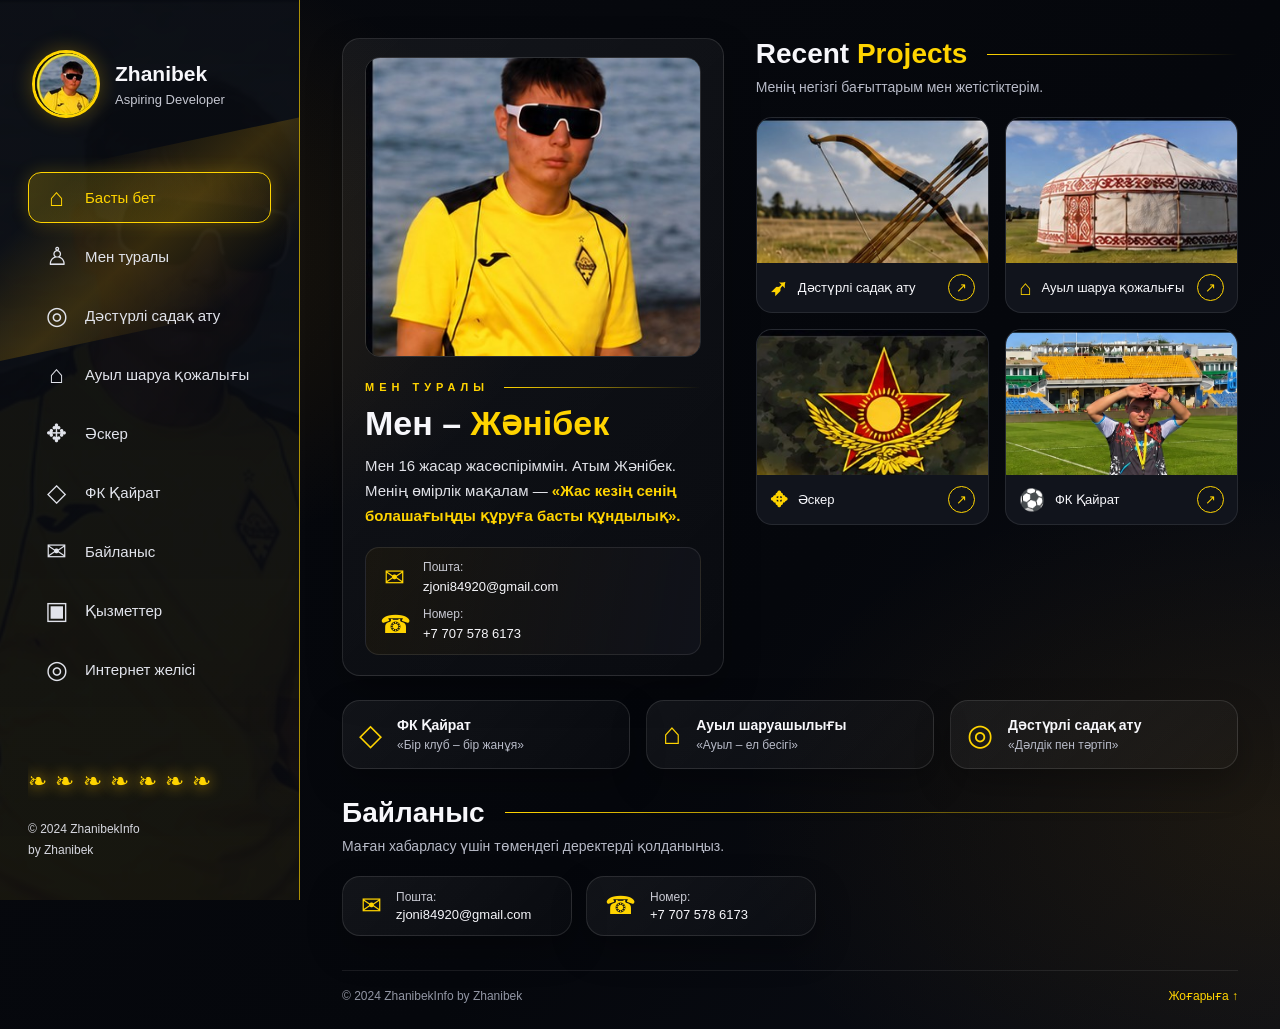
<file: index.html>
<!doctype html>
<html lang="kk">
<head>
  <meta charset="utf-8">
  <meta name="viewport" content="width=device-width, initial-scale=1">
  <meta name="theme-color" content="#080a0e">
  <meta name="color-scheme" content="dark">
  <meta name="format-detection" content="telephone=no">
  <meta name="apple-mobile-web-app-capable" content="yes">
  <meta name="apple-mobile-web-app-status-bar-style" content="black-translucent">
  <meta name="author" content="Zhanibek">
  <meta name="description" content="Жәнібектің жеке портфолиосы — ФК Қайрат, дәстүрлі садақ ату, ауыл шаруашылығы және жеке жетістіктері.">
  <meta property="og:title" content="Zhanibek — Жеке портфолио">
  <meta property="og:description" content="Бір мақсат. Бір жол. Үлкен арман.">
  <title>Zhanibek | Жеке портфолио</title>
  <link rel="icon" type="image/jpeg" href="assets/avatar.jpg">
  <link rel="apple-touch-icon" href="assets/avatar.jpg">
  <link rel="stylesheet" href="style.css">
</head>
<body>
  <div class="site-shell">
    <aside class="sidebar" id="sidebar">
      <a class="brand" href="#home" aria-label="Басты бетке өту">
        <img src="assets/avatar.jpg" alt="Жәнібектің профиль суреті">
        <span><strong>Zhanibek</strong><small>Aspiring Developer</small></span>
      </a>
      <div class="side-mountain"></div>
      <nav class="nav" aria-label="Негізгі навигация">
        <a href="#home" class="nav-link active"><span class="nav-icon">⌂</span>Басты бет</a>
        <a href="#about" class="nav-link"><span class="nav-icon">♙</span>Мен туралы</a>
        <a href="#archery" class="nav-link"><span class="nav-icon">◎</span>Дәстүрлі садақ ату</a>
        <a href="#farm" class="nav-link"><span class="nav-icon">⌂</span>Ауыл шаруа қожалығы</a>
        <a href="#army" class="nav-link"><span class="nav-icon">✥</span>Әскер</a>
        <a href="#kairat" class="nav-link"><span class="nav-icon">◇</span>ФК Қайрат</a>
        <a href="#contact" class="nav-link"><span class="nav-icon">✉</span>Байланыс</a>
        <a href="#services" class="nav-link"><span class="nav-icon">▣</span>Қызметтер</a>
        <a href="#social" class="nav-link"><span class="nav-icon">◎</span>Интернет желісі</a>
      </nav>
      <div class="sidebar-bottom">
        <div class="ornament">❧ ❧ ❧ ❧ ❧ ❧ ❧</div>
        <p>© 2024 ZhanibekInfo<br>by Zhanibek</p>
      </div>
    </aside>

    <main class="main-content">
      <header class="mobile-header">
        <a class="mobile-brand" href="#home">Zhanibek<span>.</span></a>
        <button class="menu-toggle" id="menuToggle" type="button" aria-label="Мәзірді ашу" aria-controls="sidebar" aria-expanded="false">☰</button>
      </header>

      <section class="page-section active" id="home">
        <div class="home-grid">
          <article class="intro-panel glass">
            <img class="hero-photo" src="assets/profile.jpg" alt="Жәнібек сары түсті ФК Қайрат жейдесінде">
            <div class="eyebrow">МЕН ТУРАЛЫ <i></i></div>
            <h1>Мен – <span>Жәнібек</span></h1>
            <p>Мен 16 жасар жасөспіріммін. Атым Жәнібек. Менің өмірлік мақалам — <b>«Жас кезің сенің болашағыңды құруға басты құндылық».</b></p>
            <div class="contact-mini">
              <div><span class="gold-icon">✉</span><span><small>Пошта:</small><a href="mailto:zjoni84920@gmail.com">zjoni84920@gmail.com</a></span></div>
              <div><span class="gold-icon">☎</span><span><small>Номер:</small><a href="tel:+77075786173">+7 707 578 6173</a></span></div>
            </div>
          </article>

          <section class="projects-panel">
            <div class="section-heading"><h2>Recent <span>Projects</span></h2><i></i></div>
            <p class="muted">Менің негізгі бағыттарым мен жетістіктерім.</p>
            <div class="project-grid">
              <a class="project-card" href="#archery"><img src="assets/archery.jpg" alt="Дәстүрлі садақ ату"><span><b>➶</b>Дәстүрлі садақ ату <em>↗</em></span></a>
              <a class="project-card" href="#farm"><img src="assets/yurt.jpg" alt="Қазақтың киіз үйі"><span><b>⌂</b>Ауыл шаруа қожалығы <em>↗</em></span></a>
              <a class="project-card" href="#army"><img src="assets/army-emblem.jpg" alt="Әскери тақырып"><span><b>✥</b>Әскер <em>↗</em></span></a>
              <a class="project-card" href="#kairat"><img src="assets/kairat-mascot.jpg" alt="ФК Қайрат жанкүйерлері"><span><b>⚽</b>ФК Қайрат <em>↗</em></span></a>
            </div>
          </section>
        </div>

        <section class="quick-links">
          <a href="#kairat" class="quick-card"><span class="quick-symbol">◇</span><span><strong>ФК Қайрат</strong><small>«Бір клуб – бір жанұя»</small></span></a>
          <a href="#farm" class="quick-card"><span class="quick-symbol">⌂</span><span><strong>Ауыл шаруашылығы</strong><small>«Ауыл – ел бесігі»</small></span></a>
          <a href="#archery" class="quick-card"><span class="quick-symbol">◎</span><span><strong>Дәстүрлі садақ ату</strong><small>«Дәлдік пен тәртіп»</small></span></a>
        </section>
        <section class="contact-section" id="contact">
          <div class="section-heading"><h2>Байланыс</h2><i></i></div>
          <p class="muted">Маған хабарласу үшін төмендегі деректерді қолданыңыз.</p>
          <div class="contact-row">
            <a class="contact-card" href="mailto:zjoni84920@gmail.com"><span>✉</span><div><small>Пошта:</small>zjoni84920@gmail.com</div></a>
            <a class="contact-card" href="tel:+77075786173"><span>☎</span><div><small>Номер:</small>+7 707 578 6173</div></a>
          </div>
        </section>
      </section>

      <section class="page-section detail-page" id="about">
        <div class="topline"><span>Жеке портфолио</span><i></i><a href="#home">⌂ Басты бетке оралу</a></div>
        <div class="detail-hero">
          <img src="assets/profile.jpg" alt="Жәнібек">
          <div><div class="eyebrow">МЕН ТУРАЛЫ</div><h1>Мен – <span>Жәнібек</span></h1><p>Арманға апарар жол — ізденіс, еңбек және табандылық.</p>
          <p>Мен жаңа нәрселерді үйренуге, өзімді әртүрлі бағытта дамытуға және командамен жұмыс істеуге қызығамын. Спорт, ұлттық дәстүр және қоғамдық орта менің өмірімде ерекше орын алады.</p></div>
        </div>
        <div class="info-card"><h3>Менің ұстанымым</h3><p>«Жас кезің сенің болашағыңды құруға басты құндылық». Әрбір тәжірибе — өзіңді дамытуға берілген мүмкіндік.</p></div>
      </section>

      <section class="page-section detail-page" id="kairat">
        <div class="topline"><span>ФК Қайрат</span><i></i><a href="#home">⌂ Басты бетке оралу</a></div>
        <div class="detail-title"><div class="club-mark">◇</div><div><h1>ФК <span>Қайрат</span></h1><p>«Бір клуб – бір жанұя»</p></div></div>
        <div class="story-card"><h3>Менің жолым</h3><p>Қайрат футбол клубы тек футбол ғана емес. Ол ішкі атмосфера мен жанкүйерлер мен ішкі клубтың зор жұмыс. Ал мен Қайрат футбол клубында жүргеніме шамамен <b>5 жыл</b> уақыттан асты. Ең алғаш мен жанкүйер ретінде <b>3 жыл</b> «Қайра махабатым» деген ұйымда жүрдім. Содан соң <b>1 жыл</b> еріктілер қатарына қосылып жұмыс атқардым. Ал қазіргі таңда мен клубтың <b>маскоты</b> болып жұмыс жасаймын.</p></div>
        <div class="photo-grid two"><img src="assets/kairat-flag.jpg" alt="Қайрат туымен стадионда"><img src="assets/kairat-mascot.jpg" alt="Қайрат стадионындағы маскот"></div>
        <div class="achievement-strip"><div><b>🏆</b><span><strong>Қайрат жанкүйері</strong><small>Жанымды беретін клуб</small></span></div><div><b>🤝</b><span><strong>Еріктілік қызметі</strong><small>Клуб дамуына үлес</small></span></div><div><b>★</b><span><strong>Клуб маскоты</strong><small>Қайраттың бет-бейнесі</small></span></div></div>
      </section>

      <section class="page-section detail-page" id="farm">
        <div class="topline"><span>Ауыл шаруа қожалығы</span><i></i><a href="#home">⌂ Басты бетке оралу</a></div>
        <div class="detail-title"><div class="club-mark">⌂</div><div><h1>Ауыл шаруа <span>қожалығы</span></h1><p>«Ауыл – ел бесігі»</p></div></div>
        <div class="story-card"><h3>Менің тарихым</h3><p>Мен жас кезімнен ауылға қызығушылығым мол. Оған себепші болған басты себепкер — менің атам Бердәлі. Ол ауылда маған қазақ халқының атадан балаға келе жатқан салт дәстүрі мен құндылықтарын түсіндіріп үйретті. Ал қазіргі таңда мен ауылымды дамыту мен өркендетуге бар күш жігерімді салып келе жатырмын.</p></div>
        <div class="photo-grid two"><img src="assets/farm-horse.jpg" alt="Ауылдағы ат"><img src="assets/farm-sunset.jpg" alt="Ауыл даласындағы күн батуы"></div>
        <div class="achievement-strip"><div><b>🌱</b><span><strong>Ауыл шаруашылығы</strong><small>Даму мен өркендеу</small></span></div><div><b>🤝</b><span><strong>Ауылға қызмет</strong><small>Ел игілігі үшін</small></span></div><div><b>↗</b><span><strong>Болашаққа қадам</strong><small>Жауапкершілік пен еңбек</small></span></div></div>
      </section>

      <section class="page-section detail-page" id="archery">
        <div class="topline"><span>Дәстүрлі садақ ату</span><i></i><a href="#home">⌂ Басты бетке оралу</a></div>
        <div class="detail-title"><div class="club-mark">◎</div><div><h1>Дәстүрлі <span>садақ ату</span></h1><p>«Дәлдік пен тәртіп – жеңістің кілті»</p></div></div>
        <div class="story-card"><h3>Менің тарихым</h3><p>Мен дәстүрлі садақ атуға 2020 жылы келдім. Бұл спортқа келуімнің басты себепшісі — менің бапкерім Жүкейхан ағай. Садақ атудан қалалық жарыста 1 орын иегері атандым. Қазіргі уақытта кәсіби түрде садақ атып қана қоймай, төреші қызметін де атқарамын.</p></div>
        <div class="photo-grid two"><img src="assets/archery-practice.jpg" alt="Садақ ату жаттығуы"><img src="assets/archery-flag.jpg" alt="Қазақстан туы аясында садақ ату"></div>
        <div class="achievement-strip"><div><b>🥇</b><span><strong>Қалалық жарыс</strong><small>1 орын (садақ ату)</small></span></div><div><b>2020</b><span><strong>Спортқа келу</strong><small>Алғашқы қадам</small></span></div><div><b>◎</b><span><strong>Төреші</strong><small>Спортқа үлес</small></span></div></div>
      </section>

      <section class="page-section detail-page" id="army">
        <div class="topline"><span>Әскер</span><i></i><a href="#home">⌂ Басты бетке оралу</a></div>
        <div class="detail-title"><div class="club-mark">✥</div><div><h1><span>Әскер</span></h1><p>«Ерлік – елдің тірегі»</p></div></div>
        <div class="story-card"><h3>Менің жолым</h3><p>Әскер ол тек тәртіп қана емес. Әскер ол ер жігітті төзімділік пен табандылыққа сынайтын жер. Ал маған келетін болсақ, мен әскерге мектеп кезінен қызығып келемін және сол қызығушылығымды колледжге келіп іске асырдым. Қазіргі таңда Алматы қаласының жас сарбаз құрама командасының өкілімін.</p></div>
        <div class="photo-grid three"><img src="assets/army-portrait.jpg" alt="Жәнібектің портреті"><img src="assets/army-uniform.jpg" alt="Әскери киімдегі сурет"><img src="assets/army-parade.jpg" alt="Салтанатты әскери киім"></div>
        <div class="achievement-strip"><div><b>★</b><span><strong>Ел қорғау – парызым</strong><small>Отанға адал қызмет</small></span></div><div><b>✓</b><span><strong>Төзімділік</strong><small>Жеңіске жетудің кілті</small></span></div><div><b>✦</b><span><strong>Батылдық</strong><small>Ер жігіттің белгісі</small></span></div></div>
      </section>

      <section class="page-section detail-page" id="services">
        <div class="topline"><span>Қызметтер</span><i></i><a href="#home">⌂ Басты бетке оралу</a></div>
        <div class="detail-title"><div class="club-mark">▣</div><div><h1>Менің <span>қызметтерім</span></h1><p>Қызмет бағытын таңдаңыз және прайс-листпен танысыңыз.</p></div></div>
        <div class="service-grid service-buttons">
          <a class="service-button" href="#team-building"><span class="service-button-icon">🏹</span><h3>Садақ ату &amp; Тимбилдинг</h3><p>Командалық ойындар, садақ ату және корпоративтік іс-шаралар</p><span class="service-open">Прайс-листті көру →</span></a>
          <a class="service-button" href="#mobilograf"><span class="service-button-icon">🎥</span><h3>Мобилограф</h3><p>Той, бизнес, дүкен және спорттық іс-шараларға түсірілім</p><span class="service-open">Прайс-листті көру →</span></a>
          <a class="service-button" href="#photographer"><span class="service-button-icon">📷</span><h3>Фотограф</h3><p>Той, коммерциялық түсірілім және іс-шаралар</p><span class="service-open">Прайс-листті көру →</span></a>
        </div>
      </section>

      <section class="page-section detail-page price-page" id="team-building">
        <div class="topline"><span>Садақ ату &amp; Тимбилдинг</span><i></i><a href="#services">← Қызметтерге оралу</a></div>
        <div class="detail-title"><div class="club-mark">🏹</div><div><h1>Садақ ату <span>&amp; Тимбилдинг</span></h1><p>Almaty Team Events — прайс-лист</p></div></div>
        <img class="price-poster" src="assets/team-building-price.jpg" alt="Садақ ату және тимбилдинг қызметтерінің прайс-листі">
      </section>

      <section class="page-section detail-page price-page" id="mobilograf">
        <div class="topline"><span>Мобилограф</span><i></i><a href="#services">← Қызметтерге оралу</a></div>
        <div class="detail-title"><div class="club-mark">🎥</div><div><h1><span>Мобилограф</span></h1><p>Алматы қаласы — 2026 прайс-листі</p></div></div>
        <img class="price-poster" src="assets/mobilograf-price.png" alt="Мобилограф қызметтерінің прайс-листі">
      </section>

      <section class="page-section detail-page price-page" id="photographer">
        <div class="topline"><span>Фотограф</span><i></i><a href="#services">← Қызметтерге оралу</a></div>
        <div class="detail-title"><div class="club-mark">📷</div><div><h1><span>Фотограф</span></h1><p>Almaty — Photographer Price List</p></div></div>
        <img class="price-poster" src="assets/photographer-price.png" alt="Фотограф қызметтерінің прайс-листі">
      </section>

      <section class="page-section detail-page" id="social">
        <div class="topline"><span>Интернет желісі</span><i></i><a href="#home">⌂ Басты бетке оралу</a></div>
        <div class="detail-title"><div class="club-mark">◎</div><div><h1>Менің <span>әлеуметтік желілерім</span></h1><p>Мені TikTok және Instagram желілерінен табыңыз.</p></div></div>
        <div class="social-grid">
          <a class="social-card tiktok-card" href="https://www.tiktok.com/@zhanibek_02.kz?is_from_webapp=1&amp;sender_device=pc" target="_blank" rel="noopener noreferrer">
            <span class="social-logo">♪</span><span><strong>TikTok</strong><small>@zhanibek_02.kz</small></span><b class="social-arrow">↗</b>
          </a>
          <a class="social-card instagram-card" href="https://www.instagram.com/zhanibek_02.kz/" target="_blank" rel="noopener noreferrer">
            <span class="social-logo">◎</span><span><strong>Instagram</strong><small>@zhanibek_02.kz</small></span><b class="social-arrow">↗</b>
          </a>
        </div>
      </section>

      <footer class="site-footer" id="footer"><span>© 2024 ZhanibekInfo by Zhanibek</span><a href="#home">Жоғарыға ↑</a></footer>
    </main>
  </div>
  <script src="script.js"></script>
</body>
</html>
</file>
<file: style.css>
/* Safari and Chromium browser refinements */
html { -webkit-text-size-adjust: 100%; text-size-adjust: 100%; scroll-behavior: smooth; }
body { -webkit-font-smoothing: antialiased; -moz-osx-font-smoothing: grayscale; }
button, a { -webkit-tap-highlight-color: transparent; }
img { height: auto; }
.hero-photo, .project-card img, .photo-grid img, .detail-hero img { height: auto; }
.hero-photo { aspect-ratio: 4 / 5; }
.project-card img { aspect-ratio: 16 / 9; }
.photo-grid img { aspect-ratio: 16 / 10; }
.detail-hero img { aspect-ratio: 4 / 5; }
@supports (-webkit-touch-callout: none) {
  .sidebar { min-height: -webkit-fill-available; }
}

@import url('https://fonts.googleapis.com/css2?family=Inter:wght@400;500;600;700;800&display=swap');
:root{--bg:#07090e;--panel:#10131b;--panel2:#151820;--gold:#ffd400;--gold2:#e9a900;--white:#f7f7fb;--muted:#b7bac7;--line:rgba(255,212,0,.42)}
*{box-sizing:border-box}html{scroll-behavior:smooth}body{margin:0;background:var(--bg);color:var(--white);font-family:Inter,Arial,sans-serif;min-height:100vh}a{color:inherit;text-decoration:none}.site-shell{min-height:100vh;background:radial-gradient(ellipse at 0% 25%,rgba(178,116,0,.18),transparent 30%),radial-gradient(ellipse at 100% 80%,rgba(190,125,0,.11),transparent 30%),linear-gradient(130deg,#07090e,#05070c 60%,#0b0e16)}
.sidebar{position:fixed;z-index:20;inset:0 auto 0 0;width:300px;padding:38px 28px 28px;border-right:1px solid rgba(255,212,0,.65);background:linear-gradient(180deg,rgba(9,12,18,.97),rgba(8,10,15,.94)),url('assets/profile.jpg') center/cover;display:flex;flex-direction:column;overflow:hidden}.sidebar:before{content:"";position:absolute;inset:145px -90px auto -50px;height:180px;background:linear-gradient(145deg,transparent 20%,rgba(255,183,0,.18),transparent 75%);transform:skewY(-12deg);pointer-events:none}.brand{position:relative;display:flex;align-items:center;gap:15px;margin:12px 0 54px 4px}.brand img{width:68px;height:68px;object-fit:cover;border-radius:50%;border:3px solid var(--gold);box-shadow:0 0 20px #dba90055}.brand strong{display:block;font-size:21px}.brand small{display:block;color:#c5c7d1;margin-top:6px;font-size:13px}.nav{position:relative;display:grid;gap:8px}.nav-link{display:flex;align-items:center;gap:15px;padding:12px 14px;border:1px solid transparent;border-radius:13px;color:#e1e3eb;transition:.2s;font-size:15px}.nav-link:hover,.nav-link.active{border-color:var(--gold);background:linear-gradient(100deg,rgba(255,212,0,.2),rgba(255,212,0,.025));color:var(--gold);box-shadow:0 0 18px #ffcc0033}.nav-icon{font-size:25px;line-height:1;width:27px;text-align:center;color:currentColor}.sidebar-bottom{position:relative;margin-top:auto;color:#d6d7df;font-size:12px;line-height:1.7}.ornament{font-size:23px;letter-spacing:1px;color:var(--gold);white-space:nowrap;overflow:hidden;text-shadow:0 0 15px #ffbf00;margin-bottom:18px}.main-content{margin-left:300px;padding:38px 42px 22px;max-width:1600px;min-height:100vh}.mobile-header{display:none}.page-section{display:none;animation:fade .3s ease}.page-section.active{display:block}@keyframes fade{from{opacity:.2;transform:translateY(7px)}to{opacity:1;transform:none}}
.home-grid{display:grid;grid-template-columns:minmax(330px,.95fr) minmax(430px,1.2fr);gap:32px}.glass,.info-card,.story-card,.contact-card,.quick-card{background:linear-gradient(135deg,rgba(255,255,255,.055),rgba(255,255,255,.018));border:1px solid rgba(255,255,255,.11);border-radius:18px;box-shadow:0 15px 35px #0004}.intro-panel{padding:18px 22px 20px}.hero-photo{width:100%;height:300px;object-fit:cover;object-position:center 36%;border-radius:15px;border:1px solid #ffffff20}.eyebrow{font-size:11px;letter-spacing:5px;color:var(--gold);font-weight:800;margin-top:20px;display:flex;align-items:center;gap:15px}.eyebrow i,.section-heading i,.topline i{height:1px;background:linear-gradient(90deg,var(--gold),transparent);flex:1}.intro-panel h1,.detail-page h1{font-size:34px;line-height:1.1;margin:12px 0}.intro-panel h1 span,.detail-page h1 span,.section-heading h2 span{color:var(--gold)}.intro-panel p{font-size:15px;line-height:1.65;color:#e1e2e8;margin:0 0 18px}.intro-panel p b{color:var(--gold)}.contact-mini{border-radius:14px;padding:12px 14px;background:linear-gradient(100deg,#29200a66,#10121a);border:1px solid #ffffff18;display:grid;gap:12px}.contact-mini>div{display:flex;gap:15px;align-items:center}.gold-icon{font-size:25px;color:var(--gold);width:28px;text-align:center}.contact-mini small,.contact-card small{display:block;color:#c8c9d2;font-size:12px;margin-bottom:3px}.contact-mini a{font-size:13px}.section-heading{display:flex;align-items:center;gap:20px}.section-heading h2{font-size:28px;margin:0;font-weight:800;white-space:nowrap}.muted{color:var(--muted);font-size:14px;margin:9px 0 22px}.project-grid{display:grid;grid-template-columns:repeat(2,minmax(0,1fr));gap:16px}.project-card{border:1px solid #ffffff17;border-radius:16px;overflow:hidden;background:#11141c;transition:.25s}.project-card:hover{transform:translateY(-4px);border-color:var(--gold);box-shadow:0 8px 25px #e4ad0030}.project-card img{display:block;width:100%;height:145px;object-fit:cover}.project-card span{display:flex;align-items:center;gap:10px;padding:11px 13px;font-size:13px}.project-card b{color:var(--gold);font-size:21px}.project-card em{font-style:normal;margin-left:auto;border:1px solid var(--gold);color:var(--gold);border-radius:50%;width:27px;height:27px;display:grid;place-items:center}.quick-links{display:grid;grid-template-columns:repeat(3,1fr);gap:16px;margin-top:24px}.quick-card{padding:16px;display:flex;align-items:center;gap:15px;transition:.2s}.quick-card:hover{border-color:var(--gold);transform:translateY(-3px)}.quick-symbol{font-size:30px;color:var(--gold)}.quick-card strong,.quick-card small{display:block}.quick-card strong{font-size:14px}.quick-card small{font-size:12px;color:var(--muted);margin-top:5px}.contact-section{margin-top:28px}.contact-row{display:flex;gap:14px;flex-wrap:wrap}.contact-card{display:flex;align-items:center;gap:14px;padding:13px 18px;min-width:230px;font-size:13px}.contact-card>span{font-size:25px;color:var(--gold)}.detail-page{max-width:1180px;margin:auto}.topline{display:flex;align-items:center;gap:18px;color:#e6e7ed;font-weight:700;margin:0 0 30px}.topline i{margin:0 10px}.topline a{font-size:13px;color:var(--gold);border:1px solid var(--line);border-radius:25px;padding:10px 15px;white-space:nowrap}.detail-title{display:flex;align-items:center;gap:22px;margin:12px 0 22px}.club-mark{width:92px;height:92px;display:grid;place-items:center;color:var(--gold);font-size:72px;text-shadow:0 0 25px #ffbd00a0}.detail-title h1{font-size:42px;margin:0 0 8px}.detail-title p{margin:0;color:#d4d5de;font-size:18px}.story-card{padding:22px 27px;margin-bottom:22px;border-color:#b98900;background:linear-gradient(100deg,rgba(255,194,0,.1),rgba(255,255,255,.025))}.story-card h3{color:var(--gold);font-size:19px;margin:0 0 10px}.story-card p{font-size:16px;line-height:1.65;margin:0;color:#e5e6ec}.story-card b{color:var(--gold)}.photo-grid{display:grid;gap:16px;margin:20px 0}.photo-grid.two{grid-template-columns:repeat(2,minmax(0,1fr))}.photo-grid.three{grid-template-columns:repeat(3,minmax(0,1fr))}.photo-grid img{width:100%;height:310px;object-fit:cover;border-radius:16px;border:1px solid #ffffff24;box-shadow:0 12px 28px #0005}.photo-grid.three img{height:280px}.achievement-strip{display:grid;grid-template-columns:repeat(3,1fr);border:1px solid var(--gold2);border-radius:17px;background:linear-gradient(100deg,rgba(255,197,0,.15),rgba(255,255,255,.025));padding:17px 12px;margin-top:20px}.achievement-strip>div{display:flex;align-items:center;justify-content:center;gap:13px;padding:0 12px;border-right:1px solid var(--gold)}.achievement-strip>div:last-child{border:0}.achievement-strip b{font-size:30px;color:var(--gold)}.achievement-strip strong,.achievement-strip small{display:block}.achievement-strip strong{font-size:14px}.achievement-strip small{color:var(--muted);font-size:12px;margin-top:5px}.detail-hero{display:grid;grid-template-columns:300px 1fr;gap:30px;align-items:center}.detail-hero img{width:100%;height:370px;object-fit:cover;border-radius:18px;border:1px solid var(--gold)}.detail-hero p{line-height:1.7;color:#d6d8e0}.info-card{padding:22px;margin-top:18px}.info-card h3{color:var(--gold);margin:0 0 8px}.info-card p{margin:0;line-height:1.6;color:#d6d8e0}.service-grid{display:grid;grid-template-columns:repeat(3,1fr);gap:16px}.site-footer{display:flex;justify-content:space-between;color:#9296a4;font-size:12px;border-top:1px solid #ffffff15;margin-top:34px;padding:18px 0 4px}.site-footer a{color:var(--gold)}
@media(max-width:1100px){.sidebar{width:250px;padding:28px 18px}.main-content{margin-left:250px;padding:28px 24px}.home-grid{grid-template-columns:1fr}.hero-photo{height:340px}.quick-links{grid-template-columns:1fr}.project-card img{height:170px}}
@media(max-width:720px){.sidebar{transform:translateX(-105%);transition:.25s;width:min(310px,86vw);box-shadow:20px 0 50px #0008}.sidebar.open{transform:translateX(0)}.main-content{margin:0;padding:0 16px 20px}.mobile-header{display:flex;align-items:center;justify-content:space-between;padding:17px 2px 20px}.mobile-brand{font-size:21px;font-weight:800}.mobile-brand span{color:var(--gold)}.menu-toggle{border:1px solid var(--gold);color:var(--gold);background:#12151d;border-radius:10px;padding:8px 12px;font-size:20px}.home-grid{display:block}.intro-panel{margin-bottom:24px;padding:14px}.hero-photo{height:290px}.intro-panel h1{font-size:29px}.section-heading h2{font-size:23px}.project-card img{height:120px}.project-card span{font-size:11px;padding:9px}.project-grid{gap:10px}.quick-links{margin-top:18px}.contact-row{display:grid}.contact-card{min-width:0}.topline{margin:8px 0 22px;font-size:13px}.topline a{font-size:11px;padding:8px}.detail-title{gap:12px}.club-mark{width:60px;height:60px;font-size:48px}.detail-title h1{font-size:29px}.detail-title p{font-size:14px}.story-card{padding:17px}.story-card p{font-size:14px}.photo-grid.two,.photo-grid.three{grid-template-columns:1fr}.photo-grid img,.photo-grid.three img{height:260px}.achievement-strip{grid-template-columns:1fr;gap:12px}.achievement-strip>div{justify-content:flex-start;border-right:0;border-bottom:1px solid var(--gold);padding:0 10px 10px}.achievement-strip>div:last-child{border:0;padding-bottom:0}.detail-hero{grid-template-columns:1fr}.detail-hero img{height:320px}.service-grid{grid-template-columns:1fr}.site-footer{font-size:11px}}

/* Service category buttons and price-list pages */
.service-buttons{grid-template-columns:repeat(3,minmax(0,1fr));align-items:stretch}
.service-button{display:flex;flex-direction:column;align-items:flex-start;gap:10px;min-height:235px;padding:24px;border:1px solid rgba(255,212,0,.45);border-radius:18px;background:linear-gradient(145deg,rgba(255,212,0,.12),rgba(255,255,255,.025));box-shadow:0 15px 35px #0004;transition:.22s}
.service-button:hover{transform:translateY(-5px);border-color:var(--gold);box-shadow:0 12px 30px #e4ad0030}
.service-button-icon{font-size:38px}
.service-button h3{color:var(--gold);font-size:19px;margin:0}
.service-button p{color:#d6d8e0;line-height:1.55;margin:0;font-size:14px}
.service-open{margin-top:auto;color:var(--gold);font-weight:700;font-size:14px}
.price-page{max-width:1100px}
.price-poster{display:block;width:100%;height:auto;max-height:none;object-fit:contain;margin:12px auto 28px;border:1px solid rgba(255,212,0,.38);border-radius:14px;box-shadow:0 18px 45px #0007}
@media(max-width:900px){.service-buttons{grid-template-columns:1fr 1fr}}
@media(max-width:720px){.service-buttons{grid-template-columns:1fr}.service-button{min-height:190px}.price-poster{border-radius:10px}}

/* Social media page */
.social-grid{display:grid;grid-template-columns:repeat(2,minmax(0,1fr));gap:18px;margin:28px 0}
.social-card{display:flex;align-items:center;gap:17px;padding:22px;border:1px solid rgba(255,212,0,.4);border-radius:17px;background:linear-gradient(135deg,rgba(255,255,255,.08),rgba(255,255,255,.025));transition:.2s}
.social-card:hover{transform:translateY(-4px);border-color:var(--gold);box-shadow:0 12px 30px #0005}
.social-logo{width:58px;height:58px;display:grid;place-items:center;border-radius:15px;background:#080a0e;color:#fff;font-size:36px;font-weight:800}
.instagram-card .social-logo{background:linear-gradient(135deg,#833ab4,#fd1d1d,#fcb045)}
.social-card strong,.social-card small{display:block}
.social-card strong{font-size:19px;color:var(--white)}
.social-card small{font-size:13px;color:var(--muted);margin-top:5px}
.social-arrow{margin-left:auto;color:var(--gold);font-size:24px}
@media(max-width:720px){.social-grid{grid-template-columns:1fr}.social-card{padding:17px}}
</file>
